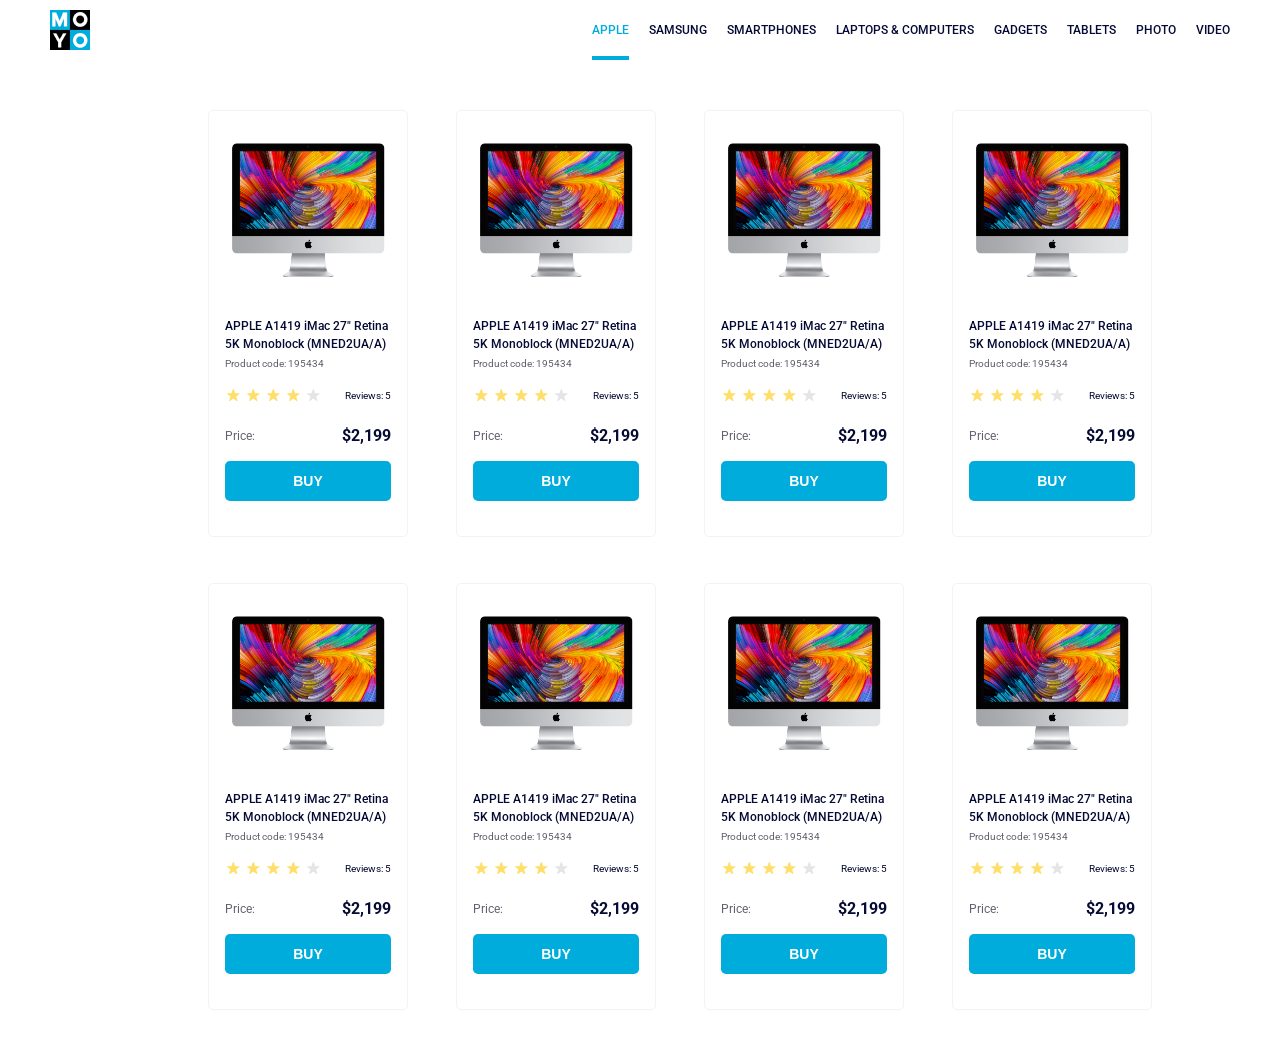
<file: index.html>
<!doctype html><html lang="en"><head><meta charset="utf-8"><meta name="viewport" content="width=device-width, initial-scale=1.0"><title>Catalog</title><link rel="preconnect" href="https://fonts.gstatic.com"><link href="https://fonts.googleapis.com/css2?family=Roboto:wght@400;500;700&display=swap" rel="stylesheet"><link rel="stylesheet" href="index.666798a4.css"><link rel="stylesheet" href="index.7a5a8cda.css"></head><body> <header class="header"> <a href="index.html" class="header__img-link"> <img src="logo.eddae0ff.png" alt="logo" class="header__img-logo"> </a> <nav class="header__nav"> <ul class="header__nav-list"> <li class="header__nav-item"> <a href="index.html" class="header__nav-link is-active"> apple </a> </li> <li class="header__nav-item"> <a href="index.html" class="header__nav-link"> samsung </a> </li> <li class="header__nav-item"> <a href="index.html" class="header__nav-link"> smartphones </a> </li> <li class="header__nav-item"> <a href="index.html" class="header__nav-link" data-qa="nav-hover"> laptops & computers </a> </li> <li class="header__nav-item"> <a href="index.html" class="header__nav-link"> gadgets </a> </li> <li class="header__nav-item"> <a href="index.html" class="header__nav-link"> tablets </a> </li> <li class="header__nav-item"> <a href="index.html" class="header__nav-link"> photo </a> </li> <li class="header__nav-item"> <a href="index.html" class="header__nav-link"> video </a> </li> </ul> </nav> </header> <main class="main"> <div class="card card--1" data-qa="card"> <img src="imac.202c52ff.jpeg" alt="imac-image" class="card__image"> <div class="card__description"> <div class="card__container"> <div class="card__model"> <div class="card__model-name"> APPLE A1419 iMac 27" Retina 5K Monoblock (MNED2UA/A) </div> <div class="card__model-code">Product code: 195434</div> </div> </div> <div class="card__reviews"> <div class="card__reviews-stars"> <div class="stars stars--1"> <div class="stars__star"></div> <div class="stars__star"></div> <div class="stars__star"></div> <div class="stars__star"></div> <div class="stars__star"></div> </div> <div class="card__reviews-count">Reviews: 5</div> </div> </div> <div class="card__price"> <div class="card__price-info"> <div class="card__price-word">Price:</div> <div class="card__price-sum">$2,199</div> </div> </div> <button class="card__buy" data-qa="card-hover"> buy </button> </div> </div> <div class="card card--2"> <img src="imac.202c52ff.jpeg" alt="imac-image" class="card__image"> <div class="card__description"> <div class="card__container"> <div class="card__model"> <div class="card__model-name"> APPLE A1419 iMac 27" Retina 5K Monoblock (MNED2UA/A) </div> <div class="card__model-code">Product code: 195434</div> </div> </div> <div class="card__reviews"> <div class="card__reviews-stars"> <div class="stars stars--1"> <div class="stars__star"></div> <div class="stars__star"></div> <div class="stars__star"></div> <div class="stars__star"></div> <div class="stars__star"></div> </div> <div class="card__reviews-count">Reviews: 5</div> </div> </div> <div class="card__price"> <div class="card__price-info"> <div class="card__price-word">Price:</div> <div class="card__price-sum">$2,199</div> </div> </div> <button class="card__buy">buy</button> </div> </div> <div class="card card--3"> <img src="imac.202c52ff.jpeg" alt="imac-image" class="card__image"> <div class="card__description"> <div class="card__container"> <div class="card__model"> <div class="card__model-name"> APPLE A1419 iMac 27" Retina 5K Monoblock (MNED2UA/A) </div> <div class="card__model-code">Product code: 195434</div> </div> </div> <div class="card__reviews"> <div class="card__reviews-stars"> <div class="stars stars--1"> <div class="stars__star"></div> <div class="stars__star"></div> <div class="stars__star"></div> <div class="stars__star"></div> <div class="stars__star"></div> </div> <div class="card__reviews-count">Reviews: 5</div> </div> </div> <div class="card__price"> <div class="card__price-info"> <div class="card__price-word">Price:</div> <div class="card__price-sum">$2,199</div> </div> </div> <button class="card__buy">buy</button> </div> </div> <div class="card card--4"> <img src="imac.202c52ff.jpeg" alt="imac-image" class="card__image"> <div class="card__description"> <div class="card__container"> <div class="card__model"> <div class="card__model-name"> APPLE A1419 iMac 27" Retina 5K Monoblock (MNED2UA/A) </div> <div class="card__model-code">Product code: 195434</div> </div> </div> <div class="card__reviews"> <div class="card__reviews-stars"> <div class="stars stars--1"> <div class="stars__star"></div> <div class="stars__star"></div> <div class="stars__star"></div> <div class="stars__star"></div> <div class="stars__star"></div> </div> <div class="card__reviews-count">Reviews: 5</div> </div> </div> <div class="card__price"> <div class="card__price-info"> <div class="card__price-word">Price:</div> <div class="card__price-sum">$2,199</div> </div> </div> <button class="card__buy">buy</button> </div> </div> <div class="card card--5"> <img src="imac.202c52ff.jpeg" alt="imac-image" class="card__image"> <div class="card__description"> <div class="card__container"> <div class="card__model"> <div class="card__model-name"> APPLE A1419 iMac 27" Retina 5K Monoblock (MNED2UA/A) </div> <div class="card__model-code">Product code: 195434</div> </div> </div> <div class="card__reviews"> <div class="card__reviews-stars"> <div class="stars stars--1"> <div class="stars__star"></div> <div class="stars__star"></div> <div class="stars__star"></div> <div class="stars__star"></div> <div class="stars__star"></div> </div> <div class="card__reviews-count">Reviews: 5</div> </div> </div> <div class="card__price"> <div class="card__price-info"> <div class="card__price-word">Price:</div> <div class="card__price-sum">$2,199</div> </div> </div> <button class="card__buy">buy</button> </div> </div> <div class="card card--6"> <img src="imac.202c52ff.jpeg" alt="imac-image" class="card__image"> <div class="card__description"> <div class="card__container"> <div class="card__model"> <div class="card__model-name"> APPLE A1419 iMac 27" Retina 5K Monoblock (MNED2UA/A) </div> <div class="card__model-code">Product code: 195434</div> </div> </div> <div class="card__reviews"> <div class="card__reviews-stars"> <div class="stars stars--1"> <div class="stars__star"></div> <div class="stars__star"></div> <div class="stars__star"></div> <div class="stars__star"></div> <div class="stars__star"></div> </div> <div class="card__reviews-count">Reviews: 5</div> </div> </div> <div class="card__price"> <div class="card__price-info"> <div class="card__price-word">Price:</div> <div class="card__price-sum">$2,199</div> </div> </div> <button class="card__buy">buy</button> </div> </div> <div class="card card--7"> <img src="imac.202c52ff.jpeg" alt="imac-image" class="card__image"> <div class="card__description"> <div class="card__container"> <div class="card__model"> <div class="card__model-name"> APPLE A1419 iMac 27" Retina 5K Monoblock (MNED2UA/A) </div> <div class="card__model-code">Product code: 195434</div> </div> </div> <div class="card__reviews"> <div class="card__reviews-stars"> <div class="stars stars--1"> <div class="stars__star"></div> <div class="stars__star"></div> <div class="stars__star"></div> <div class="stars__star"></div> <div class="stars__star"></div> </div> <div class="card__reviews-count">Reviews: 5</div> </div> </div> <div class="card__price"> <div class="card__price-info"> <div class="card__price-word">Price:</div> <div class="card__price-sum">$2,199</div> </div> </div> <button class="card__buy">buy</button> </div> </div> <div class="card card--8"> <img src="imac.202c52ff.jpeg" alt="imac-image" class="card__image"> <div class="card__description"> <div class="card__container"> <div class="card__model"> <div class="card__model-name"> APPLE A1419 iMac 27" Retina 5K Monoblock (MNED2UA/A) </div> <div class="card__model-code">Product code: 195434</div> </div> </div> <div class="card__reviews"> <div class="card__reviews-stars"> <div class="stars stars--1"> <div class="stars__star"></div> <div class="stars__star"></div> <div class="stars__star"></div> <div class="stars__star"></div> <div class="stars__star"></div> </div> <div class="card__reviews-count">Reviews: 5</div> </div> </div> <div class="card__price"> <div class="card__price-info"> <div class="card__price-word">Price:</div> <div class="card__price-sum">$2,199</div> </div> </div> <button class="card__buy">buy</button> </div> </div> </main> </body></html>
</file>
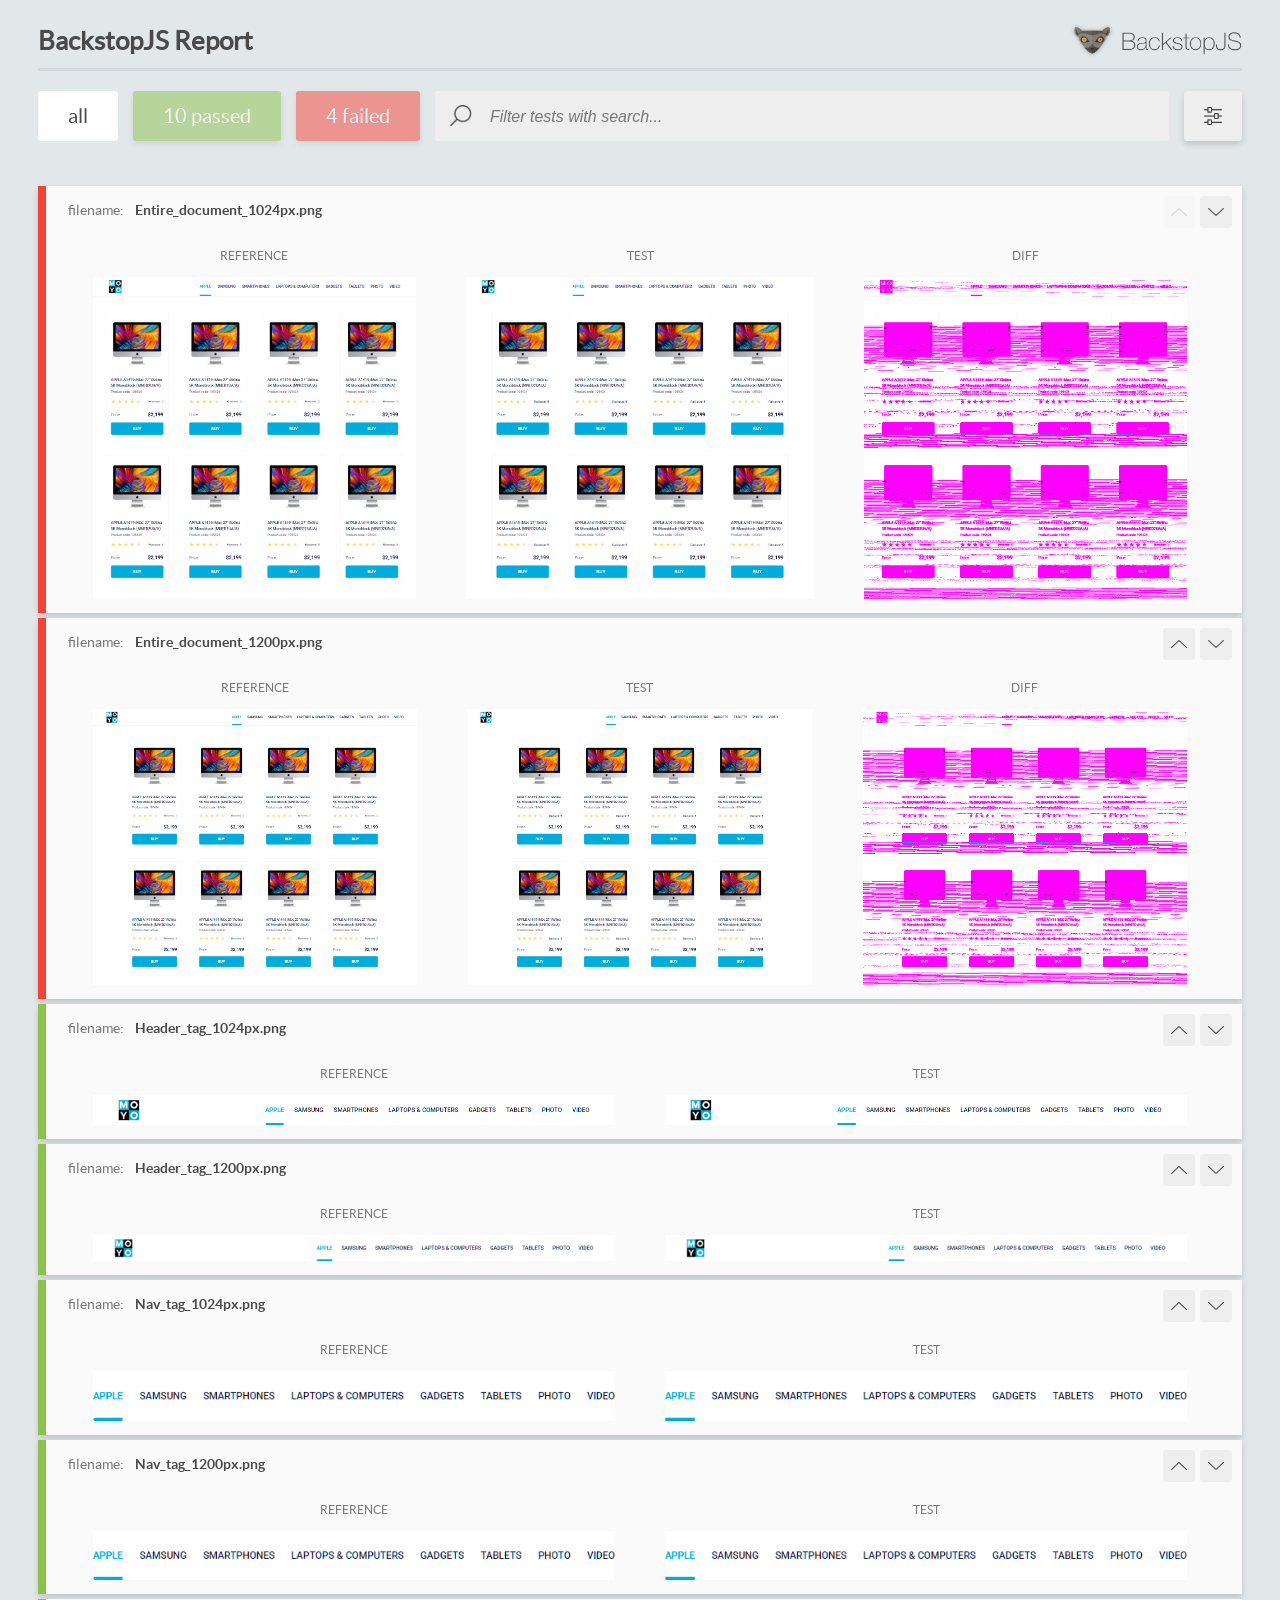
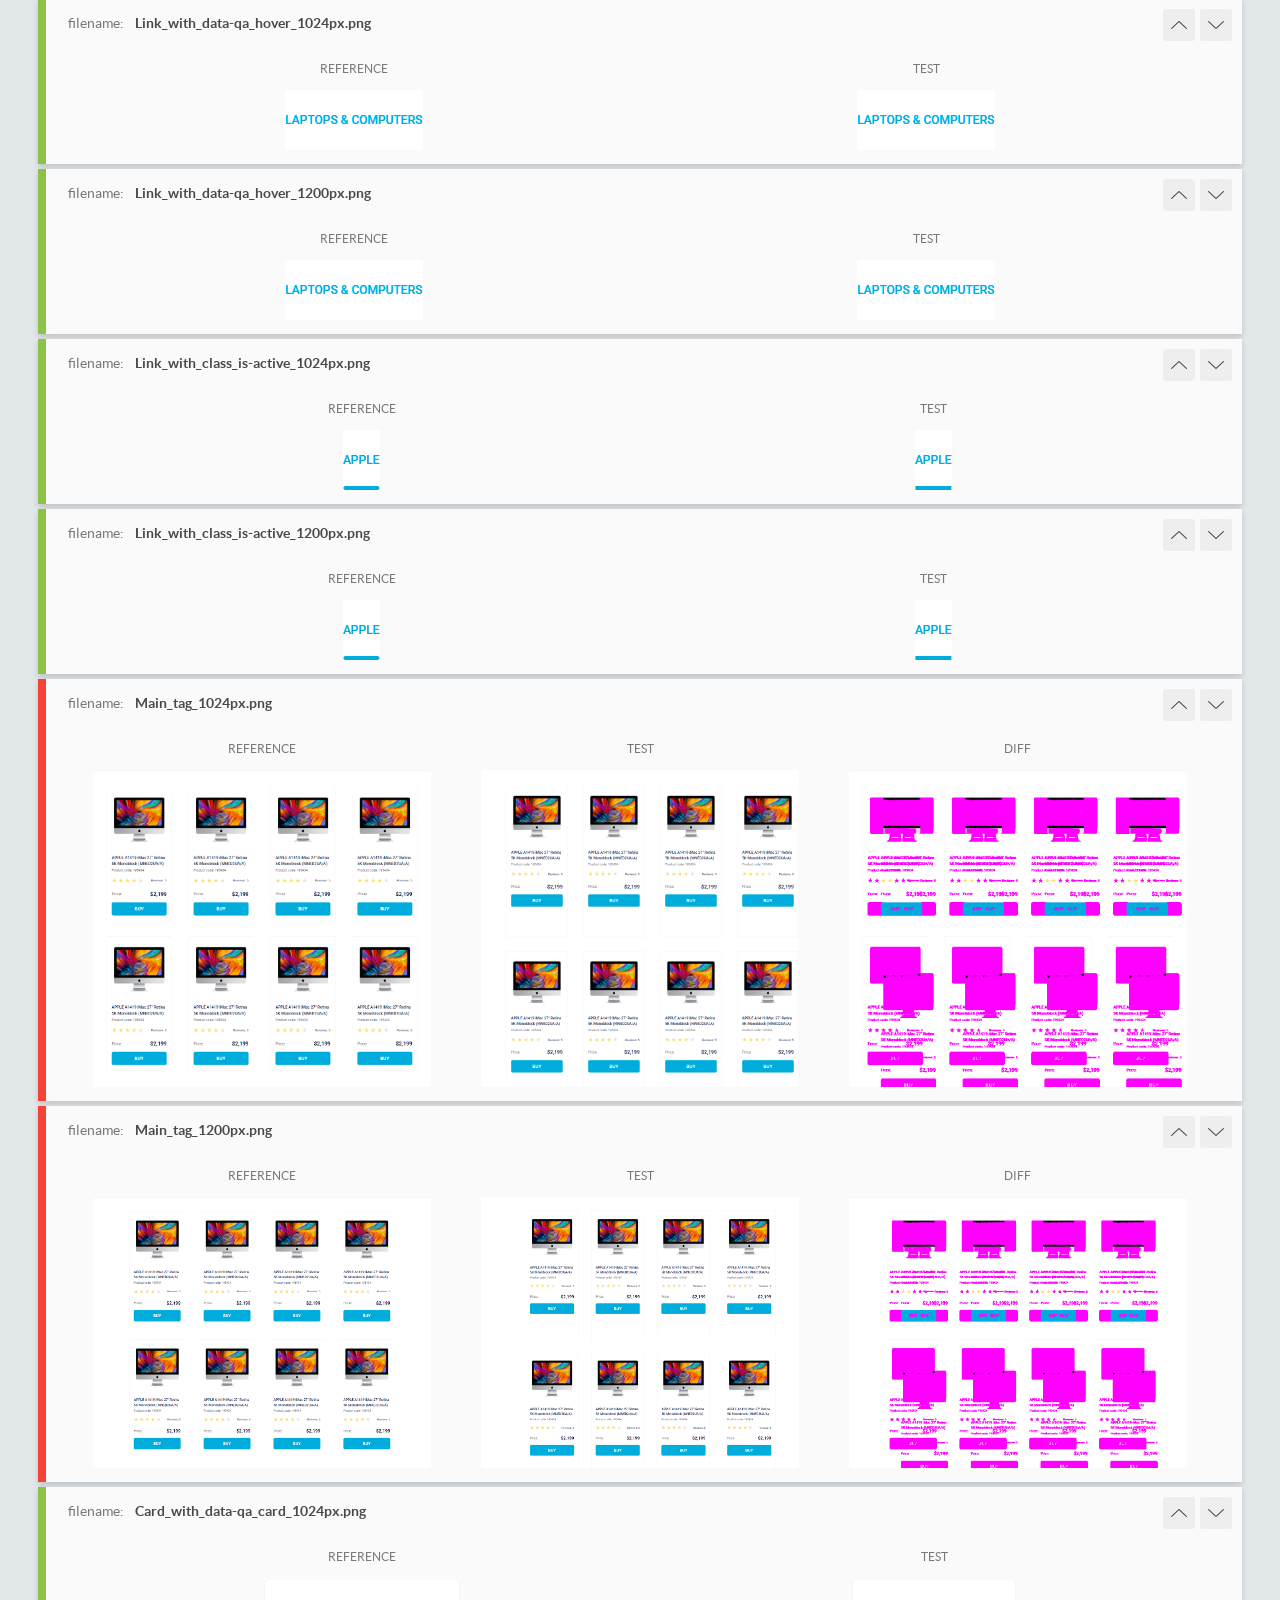
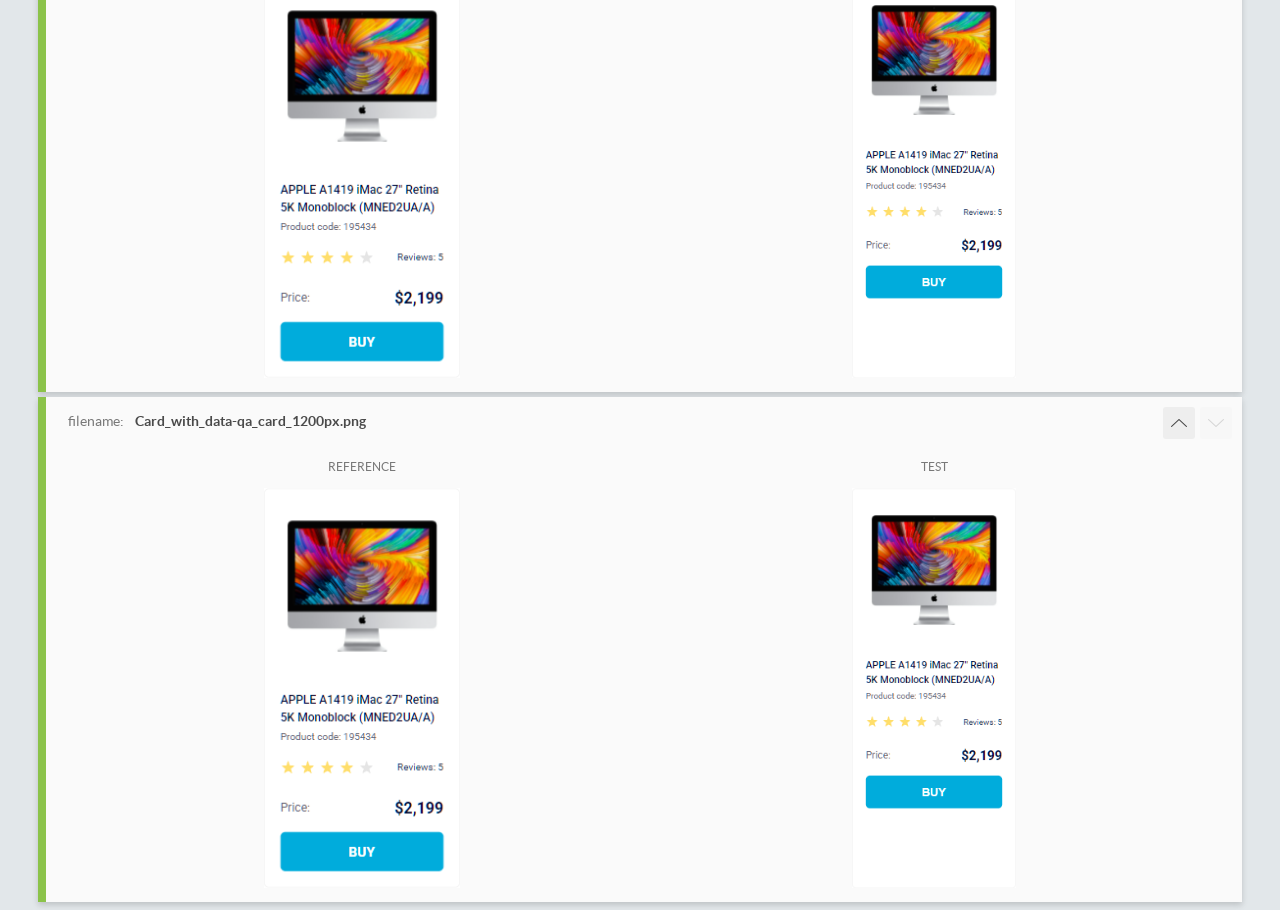
<file: report/html_report/index.html>
<!DOCTYPE html>
<html>
  <head>
    <meta charset="utf-8">
    <!-- Disable Cache -->
    <meta http-equiv="Cache-Control" content="no-cache, no-store, must-revalidate">
    <meta http-equiv="Pragma" content="no-cache">
    <meta http-equiv="Expires" content="0">

    <title>BackstopJS Report</title>

    <style>
      @font-face {
          font-family: 'latoregular';
          src: url('./assets/fonts/lato-regular-webfont.woff2') format('woff2'),
              url('./assets/fonts/lato-regular-webfont.woff') format('woff');
          font-weight: 400;
          font-style: normal;
      }
      @font-face {
          font-family: 'latobold';
          src: url('./assets/fonts/lato-bold-webfont.woff2') format('woff2'),
              url('./assets/fonts/lato-bold-webfont.woff') format('woff');
          font-weight: 700;
          font-style: normal;
      }

      .ReactModal__Body--open {
          overflow: hidden;
      }
      .ReactModal__Body--open .header {
        display: none;
      }

    </style>
  </head>
  <body style="background-color: #E2E7EA">
    <div id="root">

    </div>
    <script>
      function report (report) { // eslint-disable-line no-unused-vars
        window.tests = report;
      }
    </script>
    <script src="config.js"></script>
    <script src="index_bundle.js"></script>
  </body>
</html>
</file>
<file: index.666798a4.css>
.main{grid-template-columns:200px;justify-content:center;gap:46px 48px;width:100%;min-height:100vh;padding:50px 40px;display:grid}@media (width>=488px){.main{grid-template-columns:repeat(2,200px)}}@media (width>=768px){.main{grid-template-columns:repeat(3,200px)}}@media (width>=1024px){.main{grid-template-columns:repeat(4,200px)}}html{--blue-color:#00acdc}body{box-sizing:border-box;max-width:100vw;margin:0;padding:0;font-family:Roboto,sans-serif;font-style:normal;font-weight:500;overflow-x:hidden}.header{justify-content:space-between;align-items:center;padding:0 50px;display:flex}.header__img-logo{width:40px;height:40px;margin:auto 0;display:block}.header__nav-list{white-space:nowrap;margin:0;padding:0;list-style:none;display:flex}.header__nav-link{color:#060b35;text-align:center;text-transform:uppercase;height:60px;font-size:12px;line-height:60px;text-decoration:none;transition:color .3s;display:inline-block;position:relative}.header__nav-link.is-active{color:var(--blue-color);position:relative}.header__nav-link.is-active:after{content:"";background-color:var(--blue-color);width:100%;height:4px;position:absolute;bottom:0;left:0;right:0}.header__nav-link:hover{color:var(--blue-color)}.header__nav-list .header__nav-item:not(:first-child){margin-left:20px}
/*# sourceMappingURL=index.666798a4.css.map */
</file>
<file: index.7a5a8cda.css>
.card{box-sizing:border-box;color:#060b35;border:1px solid #f3f3f3;border-radius:5px;width:200px;margin:0 auto;padding:32px 16px 16px;font-size:12px;font-style:normal;font-weight:400;line-height:18px;transition:transform .3s}.card:hover{transform:scale(1.2)}.card__model{flex-direction:column;gap:4px;display:flex}.card__model-name{font-weight:500;transition:color .3s}.card__model-code{color:#616070;font-size:10px;line-height:14px}.card:hover .card__model-name{color:#34568b}.card__image{width:160px;height:134px;margin:0 auto;display:block}.card__description{margin-top:40px}.card__container{margin-bottom:16px}.card__reviews-stars{flex-direction:row;justify-content:space-between;align-items:flex-end;margin-bottom:24px;display:flex}.card__reviews-count{font-size:10px;line-height:14px}.card__price-info{flex-direction:row;justify-content:space-between;margin-bottom:16px;display:flex}.card__price-word{color:#616070}.card__price-sum{font-size:16px;font-weight:700;line-height:18px}.card__buy{color:#fff;text-transform:uppercase;cursor:pointer;background-color:#00acdc;border:none;border-radius:5px;width:100%;height:40px;padding:0;font-size:14px;font-weight:700;line-height:16px;transition:color .3s}.card__buy:hover{color:#00acdc;background-color:#fff;border:1px solid #00acdc}.stars{flex-direction:row;display:flex}.stars__star:not(:last-of-type){margin-right:4px}.stars .stars__star:nth-child(5){background-image:url(star.822d561e.svg);background-position:50%;background-repeat:no-repeat;width:16px;height:16px}.stars .stars__star:nth-child(-n+4){background-image:url(star-active.edda4c43.svg);background-position:50%;background-repeat:no-repeat;width:16px;height:16px}
/*# sourceMappingURL=index.7a5a8cda.css.map */
</file>
